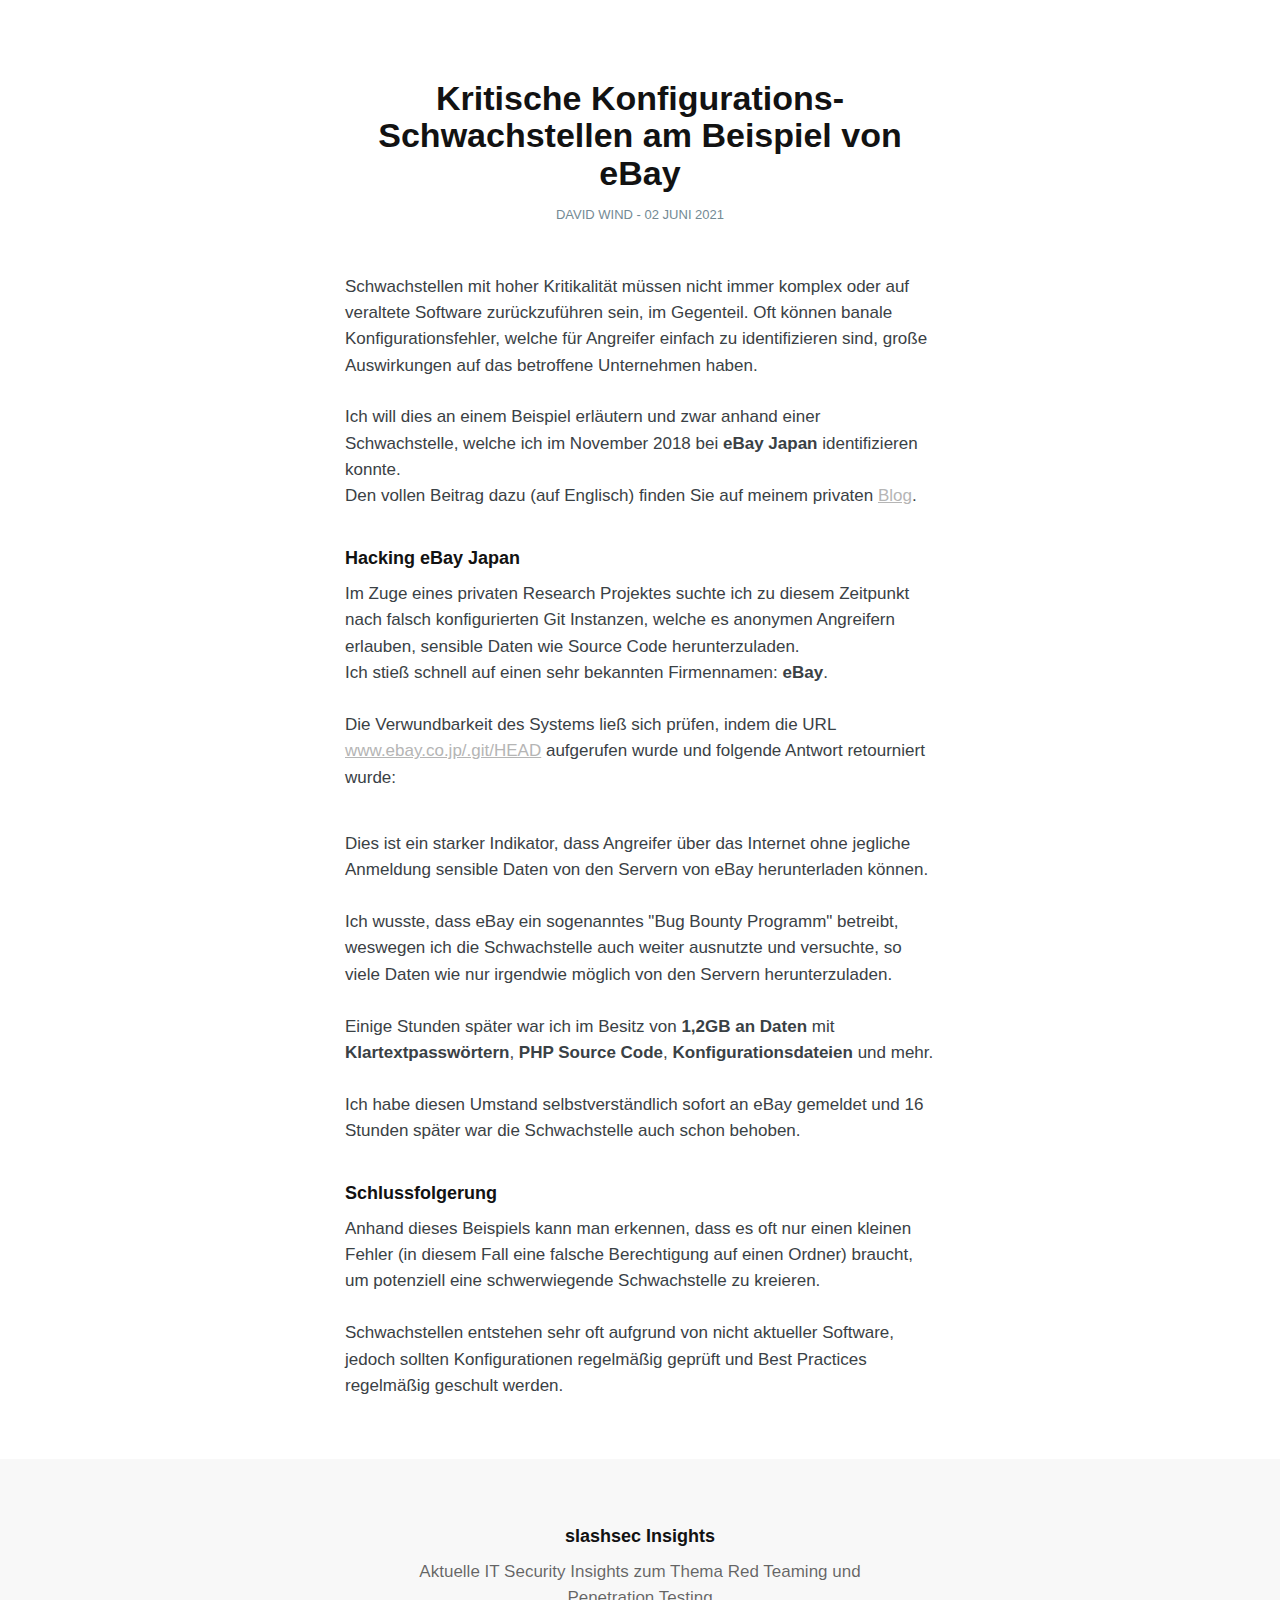
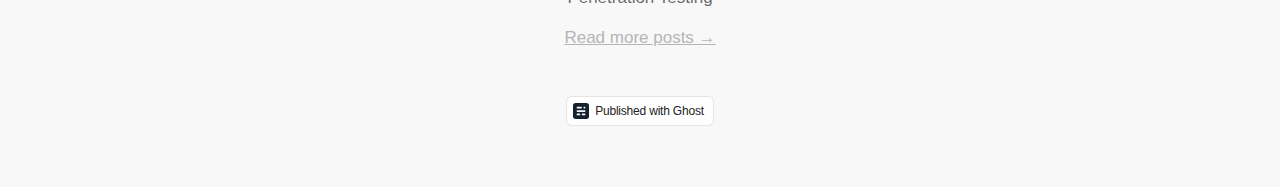
<file: insights/ebay-source-code-leak/amp/index.html>
<!DOCTYPE html>
<html ⚡>
<head>
    <meta charset="utf-8">
    <meta name="viewport" content="width=device-width,minimum-scale=1,initial-scale=1">

    <title>Kritische Konfigurations-Schwachstellen am Beispiel von eBay</title>

    <link rel="icon" href="./../../favicon.png" type="image/png" />
    <link rel="canonical" href="https://www.slashsec.at/insights/ebay-source-code-leak/" />
    <meta name="referrer" content="no-referrer-when-downgrade" />
    
    <meta property="og:site_name" content="slashsec Insights " />
    <meta property="og:type" content="article" />
    <meta property="og:title" content="Kritische Konfigurations-Schwachstellen am Beispiel von eBay" />
    <meta property="og:description" content="Schwachstellen mit hoher Kritikalität müssen nicht immer komplex oder auf veraltete Software zurückzuführen sein, im Gegenteil. Oft können banale Konfigurationsfehler, welche für Angreifer einfach zu identifizieren sind, große Auswirkungen auf das betroffene Unternehmen haben.  Ich will dies an einem Beispiel erläutern und zwar anhand einer Schwachstelle, welche ich im November" />
    <meta property="og:url" content="https://www.slashsec.at/insights/ebay-source-code-leak/" />
    <meta property="article:published_time" content="2021-06-02T11:07:20.000Z" />
    <meta property="article:modified_time" content="2021-06-04T11:11:49.000Z" />
    <meta property="article:tag" content="Bug Bounty" />
    <meta property="article:tag" content="Vulnerability" />
    <meta property="article:tag" content="git" />
    
    <meta name="twitter:card" content="summary" />
    <meta name="twitter:title" content="Kritische Konfigurations-Schwachstellen am Beispiel von eBay" />
    <meta name="twitter:description" content="Schwachstellen mit hoher Kritikalität müssen nicht immer komplex oder auf veraltete Software zurückzuführen sein, im Gegenteil. Oft können banale Konfigurationsfehler, welche für Angreifer einfach zu identifizieren sind, große Auswirkungen auf das betroffene Unternehmen haben.  Ich will dies an einem Beispiel erläutern und zwar anhand einer Schwachstelle, welche ich im November" />
    <meta name="twitter:url" content="https://www.slashsec.at/insights/ebay-source-code-leak/" />
    <meta name="twitter:label1" content="Written by" />
    <meta name="twitter:data1" content="David Wind" />
    <meta name="twitter:label2" content="Filed under" />
    <meta name="twitter:data2" content="Bug Bounty, Vulnerability, git" />
    <meta name="twitter:site" content="@slashcrypto" />
    
    <script type="application/ld+json">
{
    "@context": "https://schema.org",
    "@type": "Article",
    "publisher": {
        "@type": "Organization",
        "name": "slashsec Insights ",
        "url": "https://www.slashsec.at/insights/",
        "logo": {
            "@type": "ImageObject",
            "url": "https://www.slashsec.at/insights/content/images/2021/06/slashsec-full-4.svg",
            "width": 125,
            "height": 49
        }
    },
    "author": {
        "@type": "Person",
        "name": "David Wind",
        "image": {
            "@type": "ImageObject",
            "url": "https://www.slashsec.at/insights/content/images/2021/06/me-1.jpg",
            "width": 300,
            "height": 322
        },
        "url": "https://www.slashsec.at/insights/author/david/",
        "sameAs": []
    },
    "headline": "Kritische Konfigurations-Schwachstellen am Beispiel von eBay",
    "url": "https://www.slashsec.at/insights/ebay-source-code-leak/",
    "datePublished": "2021-06-02T11:07:20.000Z",
    "dateModified": "2021-06-04T11:11:49.000Z",
    "keywords": "Bug Bounty, Vulnerability, git",
    "description": "Schwachstellen mit hoher Kritikalität müssen nicht immer komplex oder auf\nveraltete Software zurückzuführen sein, im Gegenteil. Oft können banale\nKonfigurationsfehler, welche für Angreifer einfach zu identifizieren sind, große\nAuswirkungen auf das betroffene Unternehmen haben. \n\nIch will dies an einem Beispiel erläutern und zwar anhand einer Schwachstelle,\nwelche ich im November 2018 bei eBay Japan identifizieren konnte.\nDen vollen Beitrag dazu (auf Englisch) finden Sie auf meinem privaten Blog\n",
    "mainEntityOfPage": {
        "@type": "WebPage",
        "@id": "https://www.slashsec.at/insights/"
    }
}
    </script>

    <meta name="generator" content="Ghost 4.6" />
    <link rel="alternate" type="application/rss+xml" title="slashsec Insights " href="https://www.slashsec.at/insights/rss/" />

    <style amp-custom>
    *,
    *::before,
    *::after {
        box-sizing: border-box;
    }

    html {
        overflow-x: hidden;
        overflow-y: scroll;
        font-size: 62.5%;
        -webkit-tap-highlight-color: rgba(0, 0, 0, 0);
    }

    body {
        min-height: 100vh;
        margin: 0;
        padding: 0;
        color: #3a4145;
        font-family: -apple-system,BlinkMacSystemFont,Segoe UI,Roboto,Oxygen,Ubuntu,Cantarell,Open Sans,Helvetica Neue,sans-serif;
        font-size: 1.7rem;
        line-height: 1.55em;
        font-weight: 400;
        font-style: normal;
        background: #fff;
        scroll-behavior: smooth;
        overflow-x: hidden;
        -webkit-font-smoothing: antialiased;
        -moz-osx-font-smoothing: grayscale;
    }

    p,
    ul,
    ol,
    li,
    dl,
    dd,
    hr,
    pre,
    form,
    table,
    video,
    figure,
    figcaption,
    blockquote {
        margin: 0;
        padding: 0;
    }

    ul[class],
    ol[class] {
        padding: 0;
        list-style: none;
    }

    img {
        display: block;
        max-width: 100%;
    }

    input,
    button,
    select,
    textarea {
        font: inherit;
        -webkit-appearance: none;
    }

    fieldset {
        margin: 0;
        padding: 0;
        border: 0;
    }

    label {
        display: block;
        font-size: 0.9em;
        font-weight: 700;
    }

    hr {
        position: relative;
        display: block;
        width: 100%;
        height: 1px;
        border: 0;
        border-top: 1px solid currentcolor;
        opacity: 0.1;
    }

    ::selection {
        text-shadow: none;
        background: #cbeafb;
    }

    mark {
        background-color: #fdffb6;
    }

    small {
        font-size: 80%;
    }

    sub,
    sup {
        position: relative;
        font-size: 75%;
        line-height: 0;
        vertical-align: baseline;
    }
    sup {
        top: -0.5em;
    }
    sub {
        bottom: -0.25em;
    }

    ul li + li {
        margin-top: 0.6em;
    }

    a {
        color: var(--ghost-accent-color, #1292EE);
        text-decoration-skip-ink: auto;
    }

    h1,
    h2,
    h3,
    h4,
    h5,
    h6 {
        margin: 0;
        font-weight: 700;
        color: #121212;
        line-height: 1.4em;
    }

    h1 {
        font-size: 3.4rem;
        line-height: 1.1em;
    }

    h2 {
        font-size: 2.4rem;
        line-height: 1.2em;
    }

    h3 {
        font-size: 1.8rem;
    }

    h4 {
        font-size: 1.7rem;
    }

    h5 {
        font-size: 1.6rem;
    }

    h6 {
        font-size: 1.6rem;
    }

    amp-img {
        height: 100%;
        width: 100%;
        max-width: 100%;
        max-height: 100%;
    }

    amp-img img {
        object-fit: cover;
    }

    .page-header {
        padding: 50px 5vmin 30px;
        text-align: center;
        font-size: 2rem;
        text-transform: uppercase;
        letter-spacing: 0.5px;
    }

    .page-header a {
        color: #121212;
        font-weight: 700;
        text-decoration: none;
        font-size: 1.6rem;
        letter-spacing: -0.1px;
    }

    .post {
        max-width: 680px;
        margin: 0 auto;
    }

    .post-header {
        margin: 0 5vmin 5vmin;
        text-align: center;
    }

    .post-meta {
        margin: 1rem 0 0 0;
        text-transform: uppercase;
        color: #738a94;
        font-weight: 500;
        font-size: 1.3rem;
    }

    .post-image {
        margin: 0 0 5vmin;
    }

    .post-image img {
        display: block;
        width: 100%;
        height: auto;
    }

    .post-content {
        padding: 0 5vmin;
    }

    .post-content > * + * {
        margin-top: 1.5em;
    }

    .post-content [id]:not(:first-child) {
        margin: 2em 0 0;
    }

    .post-content > [id] + * {
        margin-top: 1rem;
    }

    .post-content [id] + .kg-card,
    .post-content blockquote + .kg-card {
        margin-top: 40px;
    }

    .post-content > ul,
    .post-content > ol,
    .post-content > dl {
        padding-left: 1.9em;
    }

    .post-content hr {
        margin-top: 40px;
    }

    .post .post-content hr + * {
        margin-top: 40px;
    }

    .post-content amp-img {
        background-color: #f8f8f8;
    }

    .post-content blockquote {
        position: relative;
        font-style: italic;
    }

    .post-content blockquote::before {
        content: "";
        position: absolute;
        left: -1.5em;
        top: 0;
        bottom: 0;
        width: 0.3rem;
        background: var(--ghost-accent-color, #1292EE);
    }

    .post-content :not(.kg-card):not([id]) + .kg-card {
        margin-top: 40px;
    }

    .post-content .kg-card + :not(.kg-card) {
        margin-top: 40px;
    }

    .kg-card figcaption {
        padding: 1.5rem 1.5rem 0;
        text-align: center;
        font-weight: 500;
        font-size: 1.3rem;
        line-height: 1.4em;
        opacity: 0.6;
    }

    .kg-card figcaption strong {
        color: rgba(0,0,0,0.8);
    }

    .post-content :not(pre) code {
        vertical-align: middle;
        padding: 0.15em 0.4em 0.15em;
        border: #e1eaef 1px solid;
        font-weight: 400;
        font-size: 0.9em;
        line-height: 1em;
        color: #15171a;
        background: #f0f6f9;
        border-radius: 0.25em;
    }

    .post-content > pre {
        overflow: scroll;
        padding: 16px 20px;
        color: #fff;
        background: #1F2428;
        border-radius: 5px;
        box-shadow: 0 2px 6px -2px rgba(0,0,0,.1), 0 0 1px rgba(0,0,0,.4);
    }

    .kg-embed-card {
        display: flex;
        flex-direction: column;
        align-items: center;
        width: 100%;
    }

    .kg-image-card img {
        margin: auto;
    }

    .kg-gallery-card + .kg-gallery-card {
        margin-top: 0.75em;
    }

    .kg-gallery-container {
        position: relative;
    }

    .kg-gallery-row {
        display: flex;
        flex-direction: row;
        justify-content: center;
    }

    .kg-gallery-image {
        width: 100%;
        height: 100%;
    }

    .kg-gallery-row:not(:first-of-type) {
        margin: 0.75em 0 0 0;
    }

    .kg-gallery-image:not(:first-of-type) {
        margin: 0 0 0 0.75em;
    }

    .kg-bookmark-card,
    .kg-bookmark-publisher {
        position: relative;
    }

    .kg-bookmark-container,
    .kg-bookmark-container:hover {
        display: flex;
        flex-wrap: wrap;
        flex-direction: row-reverse;
        color: currentColor;
        background: rgba(255,255,255,0.6);
        font-family: -apple-system,BlinkMacSystemFont,Segoe UI,Roboto,Oxygen,Ubuntu,Cantarell,Open Sans,Helvetica Neue,sans-serif;
        text-decoration: none;
        border-radius: 5px;
        box-shadow: 0 2px 6px -2px rgba(0, 0, 0, 0.1), 0 0 1px rgba(0, 0, 0, 0.4);
        overflow: hidden;
    }

    .kg-bookmark-content {
        flex-basis: 0;
        flex-grow: 999;
        padding: 20px;
        order: 1;
    }

    .kg-bookmark-title {
        font-weight: 600;
        font-size: 1.5rem;
        line-height: 1.3em;
    }

    .kg-bookmark-description {
        display: -webkit-box;
        max-height: 45px;
        margin: 0.5em 0 0 0;
        font-size: 1.4rem;
        line-height: 1.55em;
        overflow: hidden;
        opacity: 0.8;
        -webkit-line-clamp: 2;
        -webkit-box-orient: vertical;
    }

    .kg-bookmark-metadata {
        margin-top: 20px;
    }

    .kg-bookmark-metadata {
        display: flex;
        align-items: center;
        font-weight: 500;
        font-size: 1.3rem;
        line-height: 1.3em;
        white-space: nowrap;
        overflow: hidden;
        text-overflow: ellipsis;
    }

    .kg-bookmark-description {
        display: -webkit-box;
        -webkit-box-orient: vertical;
        -webkit-line-clamp: 2;
        overflow: hidden;
    }

    .kg-bookmark-metadata amp-img {
        width: 18px;
        height: 18px;
        max-width: 18px;
        max-height: 18px;
        margin-right: 10px;
    }

    .kg-bookmark-thumbnail {
        display: flex;
        flex-basis: 20rem;
        flex-grow: 1;
        justify-content: flex-end;
    }

    .kg-bookmark-thumbnail amp-img {
        max-height: 200px;
    }

    .kg-bookmark-author {
        white-space: nowrap;
        text-overflow: ellipsis;
        overflow: hidden;
    }

    .kg-bookmark-publisher::before {
        content: "•";
        margin: 0 .5em;
    }

    .kg-width-full.kg-card-hascaption {
        display: grid;
        grid-template-columns: inherit;
    }

    .post-content table {
        border-collapse: collapse;
        width: 100%;
    }

    .post-content th {
        padding: 0.5em 0.8em;
        text-align: left;
        font-size: .75em;
        text-transform: uppercase;
    }

    .post-content td {
        padding: 0.4em 0.7em;
    }

    .post-content tbody tr:nth-child(2n + 1) {
        background-color: rgba(0,0,0,0.1);
        padding: 1px;
    }

    .post-content tbody tr:nth-child(2n + 2) td:last-child {
        box-shadow:
            inset 1px 0 rgba(0,0,0,0.1),
            inset -1px 0 rgba(0,0,0,0.1);
    }

    .post-content tbody tr:nth-child(2n + 2) td {
        box-shadow: inset 1px 0 rgba(0,0,0,0.1);
    }

    .post-content tbody tr:last-child {
        border-bottom: 1px solid rgba(0,0,0,.1);
    }

    .page-footer {
        padding: 60px 5vmin;
        margin: 60px auto 0;
        text-align: center;
        background-color: #f8f8f8;
    }

    .page-footer h3 {
        margin: 0.5rem 0 0 0;
    }

    .page-footer p {
        max-width: 500px;
        margin: 1rem auto 1.5rem;
        font-size: 1.7rem;
        line-height: 1.5em;
        color: rgba(0,0,0,0.6)
    }

    .powered {
        display: inline-flex;
        align-items: center;
        margin: 30px 0 0;
        padding: 6px 9px 6px 6px;
        border: rgba(0,0,0,0.1) 1px solid;
        font-size: 12px;
        line-height: 12px;
        letter-spacing: -0.2px;
        font-family: -apple-system, BlinkMacSystemFont, "Segoe UI", "Roboto", "Oxygen", "Ubuntu", "Cantarell", "Fira Sans", "Droid Sans", "Helvetica Neue", sans-serif;
        font-weight: 500;
        color: #222;
        text-decoration: none;
        background: #fff;
        border-radius: 6px;
    }

    .powered svg {
        height: 16px;
        width: 16px;
        margin: 0 6px 0 0;
    }

    @media (max-width: 600px) {
        body {
            font-size: 1.6rem;
        }
        h1 {
            font-size: 3rem;
        }

        h2 {
            font-size: 2.2rem;
        }
    }

    @media (max-width: 400px) {
        h1 {
            font-size: 2.6rem;
            line-height: 1.15em;
        }
        h2 {
            font-size: 2rem;
            line-height: 1.2em;
        }
        h3 {
            font-size: 1.7rem;
        }
    }

    :root {--ghost-accent-color: #b5b5b5;}
    </style>

    <style amp-boilerplate>body{-webkit-animation:-amp-start 8s steps(1,end) 0s 1 normal both;-moz-animation:-amp-start 8s steps(1,end) 0s 1 normal both;-ms-animation:-amp-start 8s steps(1,end) 0s 1 normal both;animation:-amp-start 8s steps(1,end) 0s 1 normal both}@-webkit-keyframes -amp-start{from{visibility:hidden}to{visibility:visible}}@-moz-keyframes -amp-start{from{visibility:hidden}to{visibility:visible}}@-ms-keyframes -amp-start{from{visibility:hidden}to{visibility:visible}}@-o-keyframes -amp-start{from{visibility:hidden}to{visibility:visible}}@keyframes -amp-start{from{visibility:hidden}to{visibility:visible}}</style><noscript><style amp-boilerplate>body{-webkit-animation:none;-moz-animation:none;-ms-animation:none;animation:none}</style></noscript>
    <script async src="https://cdn.ampproject.org/v0.js"></script>

    

</head>

<body class="amp-template">
    <header class="page-header">
        <a href="https://www.slashsec.at/insights">
                <amp-img class="site-icon" src="./../..//content/images/2021/06/android-chrome-512x512-1.png" width="50" height="50" layout="fixed"></amp-img>
        </a>
    </header>

    <main class="content" role="main">
        <article class="post">

            <header class="post-header">
                <h1 class="post-title">Kritische Konfigurations-Schwachstellen am Beispiel von eBay</h1>
                <section class="post-meta">
                    David Wind -
                    <time class="post-date" datetime="2021-06-02">02 Juni 2021</time>
                </section>
            </header>
            <section class="post-content">

                <p>Schwachstellen mit hoher Kritikalität müssen nicht immer komplex oder auf veraltete Software zurückzuführen sein, im Gegenteil. Oft können banale Konfigurationsfehler, welche für Angreifer einfach zu identifizieren sind, große Auswirkungen auf das betroffene Unternehmen haben. </p><p>Ich will dies an einem Beispiel erläutern und zwar anhand einer Schwachstelle, welche ich im November 2018 bei<strong> eBay Japan</strong> identifizieren konnte.<br />Den vollen Beitrag dazu (auf Englisch) finden Sie auf meinem privaten <a href="https://slashcrypto.org/2018/11/28/eBay-source-code-leak/">Blog</a>.</p><h3 id="hacking-ebay-japan">Hacking eBay Japan</h3><p>Im Zuge eines privaten Research Projektes suchte ich zu diesem Zeitpunkt nach falsch konfigurierten Git Instanzen, welche es anonymen Angreifern erlauben, sensible Daten wie Source Code herunterzuladen. <br />Ich stieß schnell auf einen sehr bekannten Firmennamen: <strong>eBay</strong>. </p><p>Die Verwundbarkeit des Systems ließ sich prüfen, indem die URL <a href="https://www.ebay.co.jp/.git/HEAD">www.ebay.co.jp/.git/HEAD</a> aufgerufen wurde und folgende Antwort retourniert wurde: </p><figure class="kg-card kg-image-card"></figure><p>Dies ist ein starker Indikator, dass Angreifer über das Internet ohne jegliche Anmeldung sensible Daten von den Servern von eBay herunterladen können. </p><p>Ich wusste, dass eBay ein sogenanntes "Bug Bounty Programm" betreibt, weswegen ich die Schwachstelle auch weiter ausnutzte und versuchte, so viele Daten wie nur irgendwie möglich von den Servern herunterzuladen. </p><p>Einige Stunden später war ich im Besitz von <strong>1,2GB an Daten</strong> mit <strong>Klartextpasswörtern</strong>, <strong>PHP Source Code</strong>, <strong>Konfigurationsdateien</strong> und mehr.</p><p>Ich habe diesen Umstand selbstverständlich sofort an eBay gemeldet und 16 Stunden später war die Schwachstelle auch schon behoben. </p><h3 id="schlussfolgerung">Schlussfolgerung</h3><p>Anhand dieses Beispiels kann man erkennen, dass es oft nur einen kleinen Fehler (in diesem Fall eine falsche Berechtigung auf einen Ordner) braucht, um potenziell eine schwerwiegende Schwachstelle zu kreieren.</p><p>Schwachstellen entstehen sehr oft aufgrund von nicht aktueller Software, jedoch sollten Konfigurationen regelmäßig geprüft und Best Practices regelmäßig geschult werden.</p><p></p><p></p><p></p><p></p>

            </section>

        </article>
    </main>
    <footer class="page-footer">
            <amp-img class="site-icon" src="./../..//content/images/2021/06/android-chrome-512x512-1.png" width="50" height="50" layout="fixed"></amp-img>
        <h3>slashsec Insights </h3>
            <p>Aktuelle IT Security Insights zum Thema Red Teaming und Penetration Testing</p>
        <p><a href="https://www.slashsec.at/insights">Read more posts →</a></p>
        <a class="powered" href="https://ghost.org" target="_blank" rel="noopener"><svg xmlns="http://www.w3.org/2000/svg" viewBox="0 0 156 156"><g fill="none" fill-rule="evenodd"><rect fill="#15212B" width="156" height="156" rx="27"/><g transform="translate(36 36)" fill="#F6F8FA"><path d="M0 71.007A4.004 4.004 0 014 67h26a4 4 0 014 4.007v8.986A4.004 4.004 0 0130 84H4a4 4 0 01-4-4.007v-8.986zM50 71.007A4.004 4.004 0 0154 67h26a4 4 0 014 4.007v8.986A4.004 4.004 0 0180 84H54a4 4 0 01-4-4.007v-8.986z"/><rect y="34" width="84" height="17" rx="4"/><path d="M0 4.007A4.007 4.007 0 014.007 0h41.986A4.003 4.003 0 0150 4.007v8.986A4.007 4.007 0 0145.993 17H4.007A4.003 4.003 0 010 12.993V4.007z"/><rect x="67" width="17" height="17" rx="4"/></g></g></svg> Published with Ghost</a>
    </footer>
    
</body>
</html>
</file>
